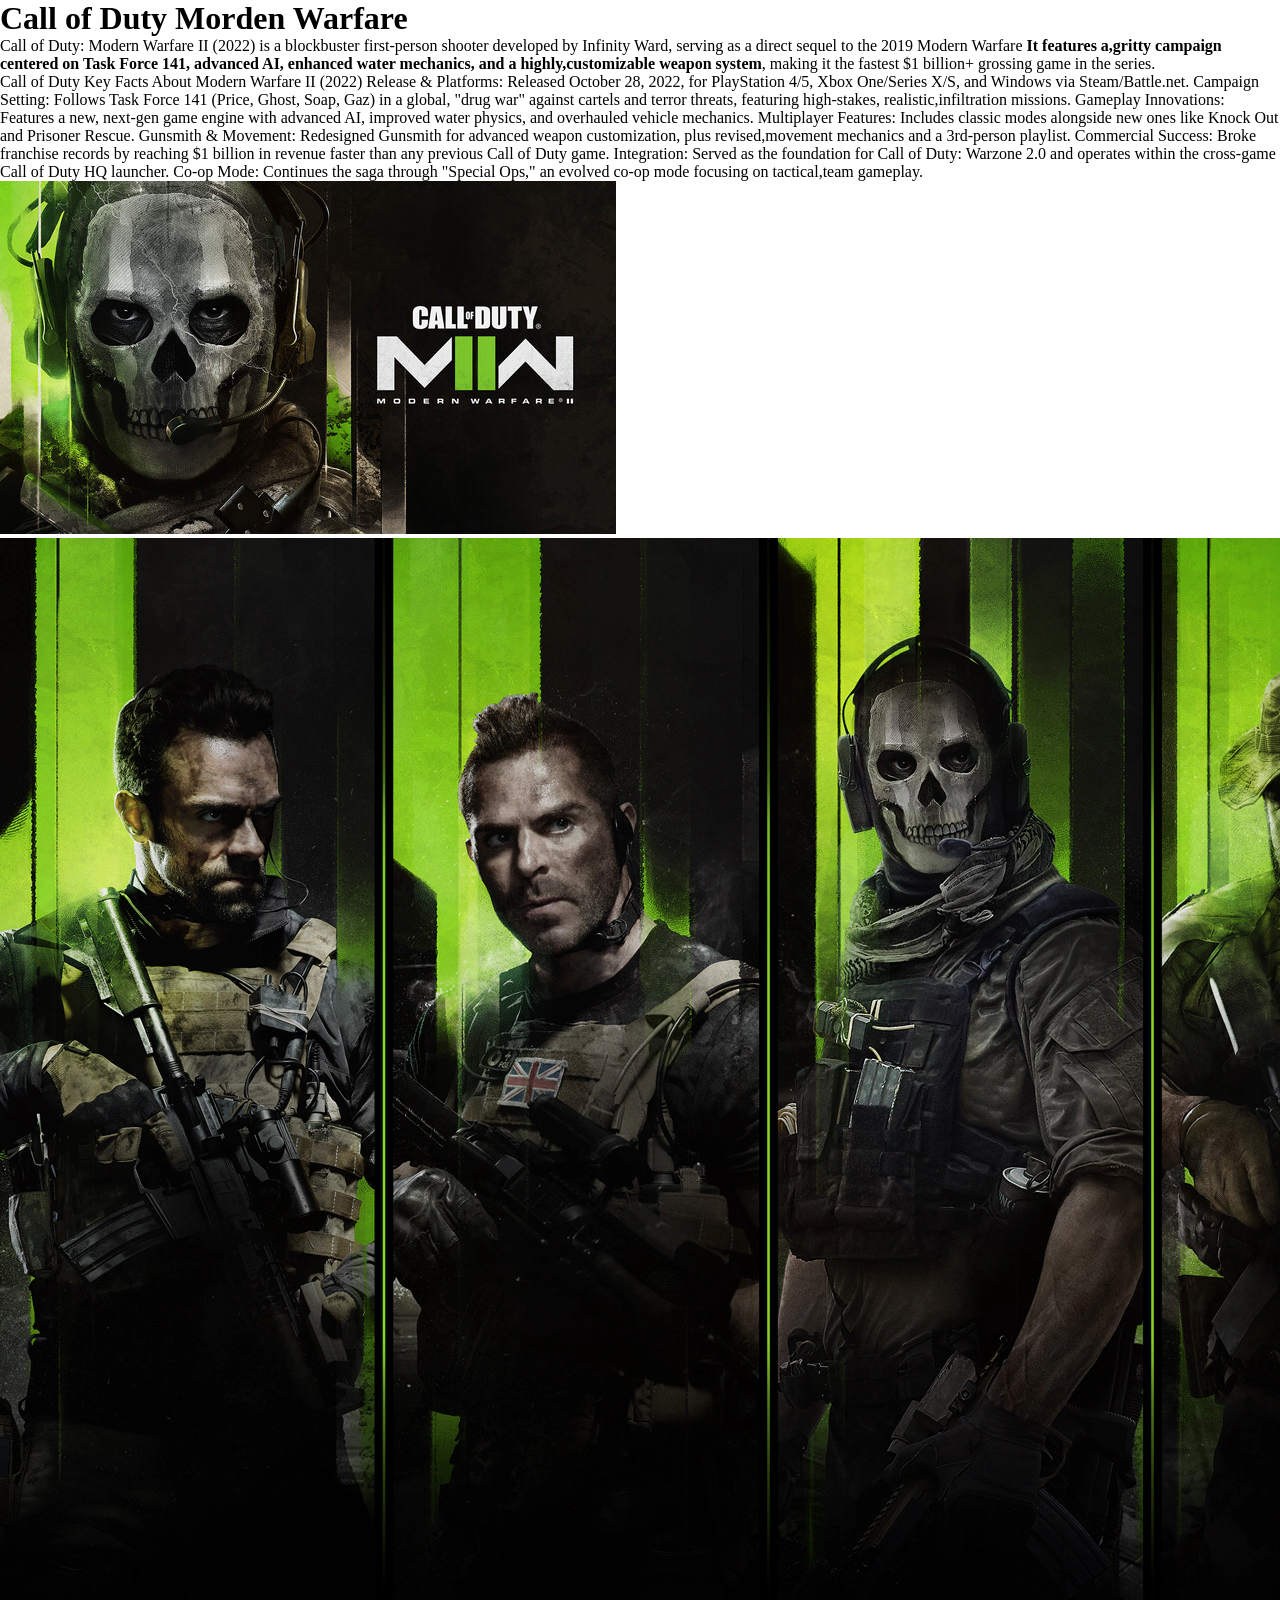
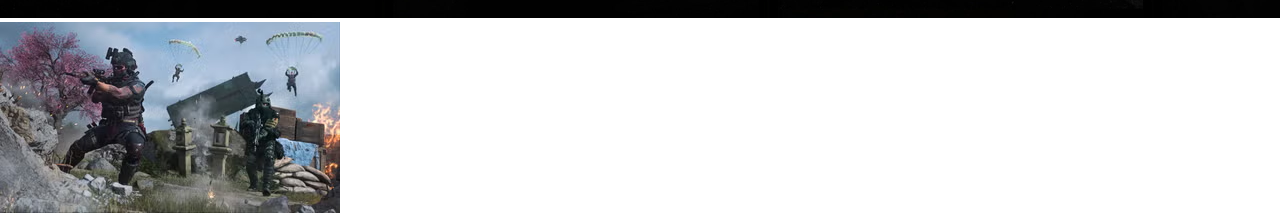
<file: index.html>
<!DOCTYPE html>
<html lang="en">
<head>
    <meta charset="UTF-8">
    <meta name="viewport" content="width=device-width, initial-scale=1.0">
    <title>Day-#01</title>
    <link rel="stylesheet" href="style.css">
</head>
<body>
    <h1>Call of Duty Morden Warfare</h1>
    <p>Call of Duty: Modern Warfare II (2022) is a blockbuster first-person shooter developed by Infinity Ward, serving as a direct sequel to the 2019 Modern Warfare <b>It features a,gritty campaign centered on Task Force 141, advanced AI, enhanced water mechanics, and a highly,customizable weapon system</b>, making it the fastest $1 billion+ grossing game in the series. <br>
Call of Duty

Key Facts About Modern Warfare II (2022)
Release & Platforms: Released October 28, 2022, for PlayStation 4/5, Xbox One/Series X/S, and Windows via Steam/Battle.net.
Campaign Setting: Follows Task Force 141 (Price, Ghost, Soap, Gaz) in a global, "drug war" against cartels and terror threats, featuring high-stakes, realistic,infiltration missions.
Gameplay Innovations: Features a new, next-gen game engine with advanced AI, improved water physics, and overhauled vehicle mechanics.
Multiplayer Features: Includes classic modes alongside new ones like Knock Out and Prisoner Rescue.
Gunsmith & Movement: Redesigned Gunsmith for advanced weapon customization, plus revised,movement mechanics and a 3rd-person playlist.
Commercial Success: Broke franchise records by reaching $1 billion in revenue faster than any previous Call of Duty game.
Integration: Served as the foundation for Call of Duty: Warzone 2.0 and operates within the cross-game Call of Duty HQ launcher.
Co-op Mode: Continues the saga through "Special Ops," an evolved co-op mode focusing on tactical,team gameplay.</p>
 <img src="css/image/cod morden warfare.jpg">
 <img src="css/image/cod.webp">
 <img src="css/image/cod morden warfare 2.avif">
</body>
</html>
</file>
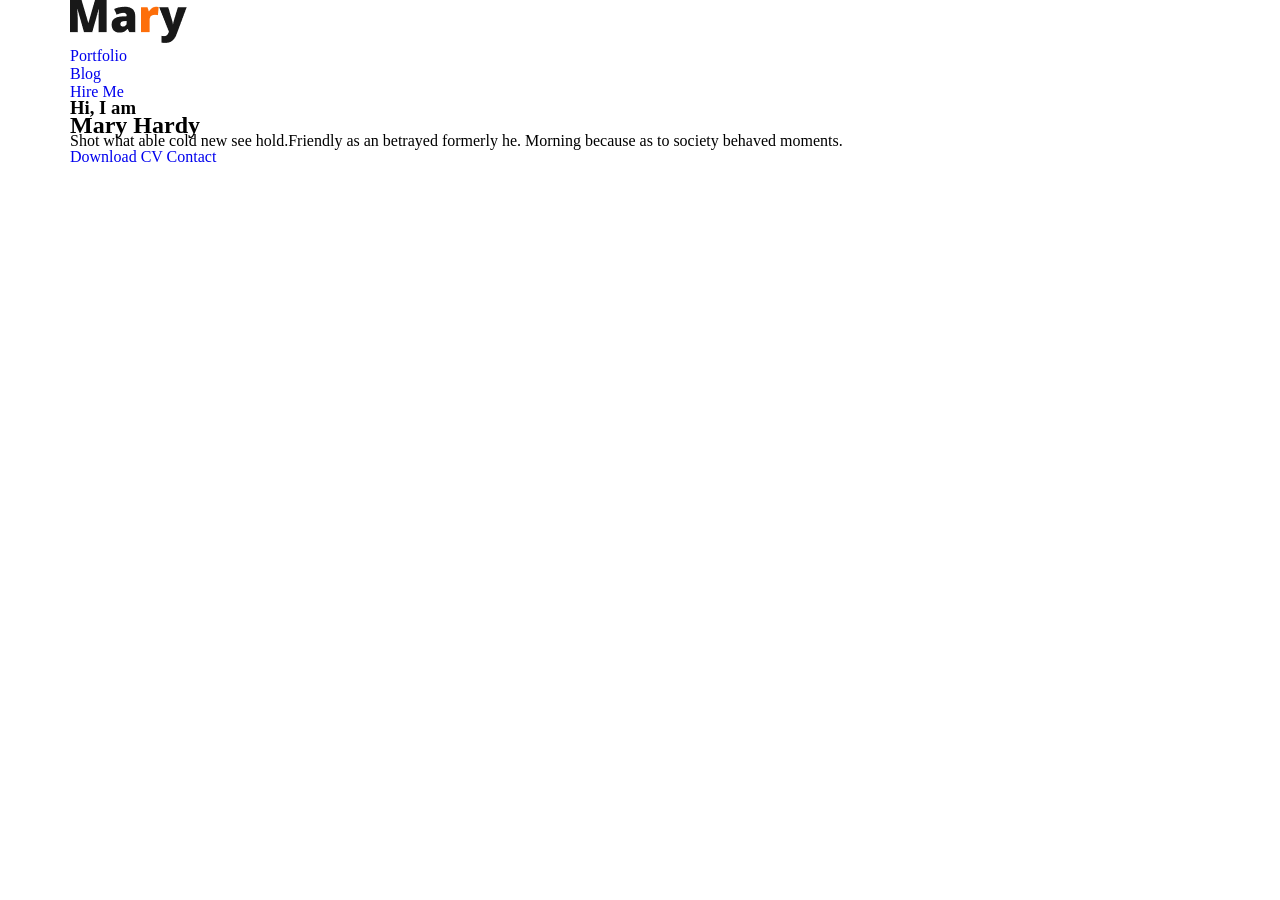
<file: css/index.html>
<!DOCTYPE html>
<html lang="en">
<head>
    <meta charset="UTF-8">
    <meta name="viewport" content="width=device-width, initial-scale=1.0">
    <title>HW 8</title>
    <link rel="preconnect" href="https://fonts.googleapis.com">
<link rel="preconnect" href="https://fonts.gstatic.com" crossorigin>
<link href="https://fonts.googleapis.com/css2?family=Open+Sans:ital,wght@0,300..800;1,300..800&display=swap" rel="stylesheet">
    <link rel="stylesheet" href="style.css">

</head>
<body>
    <!-- harder part starts-->
     <section id="harderone">
        <div class="container">
           <div class="logomenu">
            <div class="logo">
                <img src="image/Mary.png" >
            </div>
            <div class="menu">
                <ul>
                    <li><a href="#">Portfolio</a></li>
                     <li><a href="#">Blog</a></li>      
                </ul>
                <div class="hireme">
                    <a href="#" class="hireme">Hire Me</a>
                </div>
            </div>
           </div>
        </div>
     </section>
     <!-- harder part end -->

     <!-- banner start  -->
      <section id="BannerOne">
        <div class="container">
            <div class="bannercon">
                <h3>Hi, I  am</h3>
                <h1>Mary Hardy</h1>
                <p>Shot what able cold new see hold.Friendly as an betrayed formerly he. Morning because as to society behaved moments.</p>
                <div class="button">
                    <a href="#">Download CV</a>
                     <a href="#">Contact</a>
                </div>
            </div>
        </div>

      </section>
      <!-- banner end -->
</body>
</html>
</file>
<file: style.css>
*{
  margin: 0;
  padding:0;
}
</file>
<file: css/style.css>
/* all common css start*/
*{
  margin: 0;
  padding: 0;
}
ul,ol{
 list-style-type: none;
}
a{
  text-decoration:none;
  
}
.container{
  width: 1140px;
  margin: 0 auto;
}
h1,h2,h3,p{
  margin: 0;
  padding: 0;
  line-height: 0.8;
}
/* all common css end */
</file>
